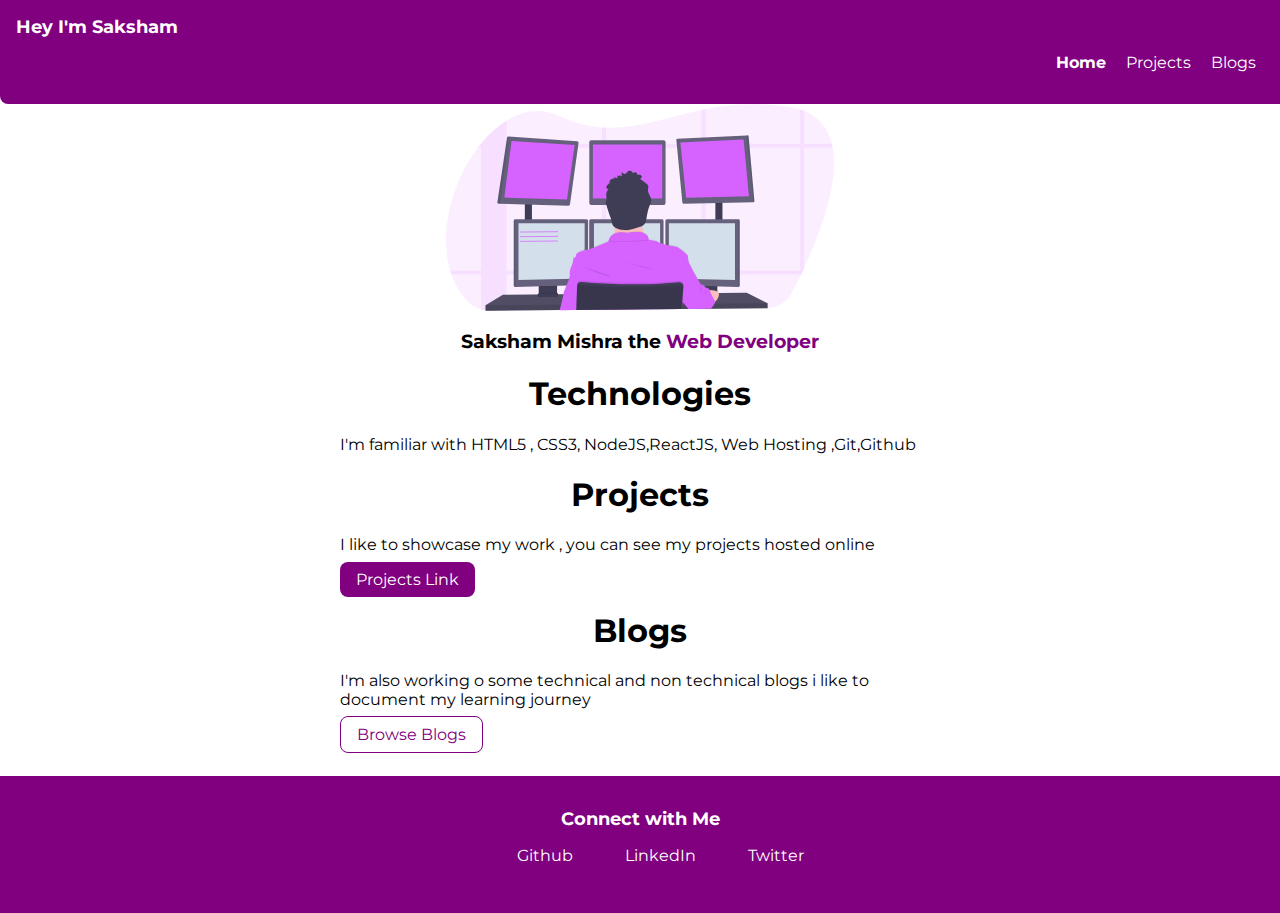
<file: index.html>
<!DOCTYPE html>
<html lang="en">
<head>
    <meta charset="UTF-8">
    <meta http-equiv="X-UA-Compatible" content="IE=edge">
    <meta name="viewport" content="width=device-width, initial-scale=1.0">
    <title>Home for Saksham Mishra</title>
    <link href="styles.css" rel="stylesheet">

</head>
<body>
    
    <nav class="navigation conatiner">
       
    <div class="nav-brand">
    Hey I'm Saksham
    </div>
    <ul class="list-non-bullet
    nav-pills">
        
        <li class="list-item-inline ">
            <a class="link active-link" href="index.html">Home</a>
        </li >
        <li class="list-item-inline">
            <a class="link" href="projects.html">Projects</a>
        </li>
        <li class="list-item-inline ">
            <a class="link " href="blogs.html">Blogs</a>
        </li >
        
        </ul>
        </nav>
        <header class="hero">
        
        <img  class="hero-img"
        src="images/hero.svg">
        <h3 class="hero-heading">Saksham Mishra the <span class
            = "class">Web Developer</span></h3>
    </header>
    <section class="section  container container-center">
        <h1>Technologies</h1>
        <p>I'm familiar with HTML5 , CSS3, NodeJS,ReactJS, Web Hosting ,Git,Github </p>
        </section>
        <footer>
            <section class="section conatainer container-center">
                <h1>Projects </h1>
                <p> I like to showcase my work , you can see my projects hosted online</p>
                
                <a class=" Link Link-primary "
                href="projects.html">Projects Link</a>



                </section>
                <section class="section conatainer container-center">
                    <h1>Blogs </h1>
                    <p> I'm also working o some technical and non technical blogs i like to document my learning journey</p>
                    
                    <a class=" Link Link-secondary "
                    href="blogs.html"> Browse Blogs </a>
    
    
    
                    </section>
                    
                    <footer class="footer container">
                    <div class="footer-header">Connect with Me</div>
                    
                    <ul class="social-links list-non-bullet ">
                        <li class = "list-item-inline"><a class="Link" href="https://github.com/sakshammishra952">Github</a></li>
        
                            <li class = "list-item-inline"><a class="Link" href="https://www.linkedin.com/in/saksham-mishra-297b3b201">LinkedIn</a></li>
                                <li class = "list-item-inline"><a class="Link" href="https://twitter.com/sakshammishraa">Twitter</a></li>
                        
                        
                    </ul>
                </footer>
    


    
</body>
</html>
</file>
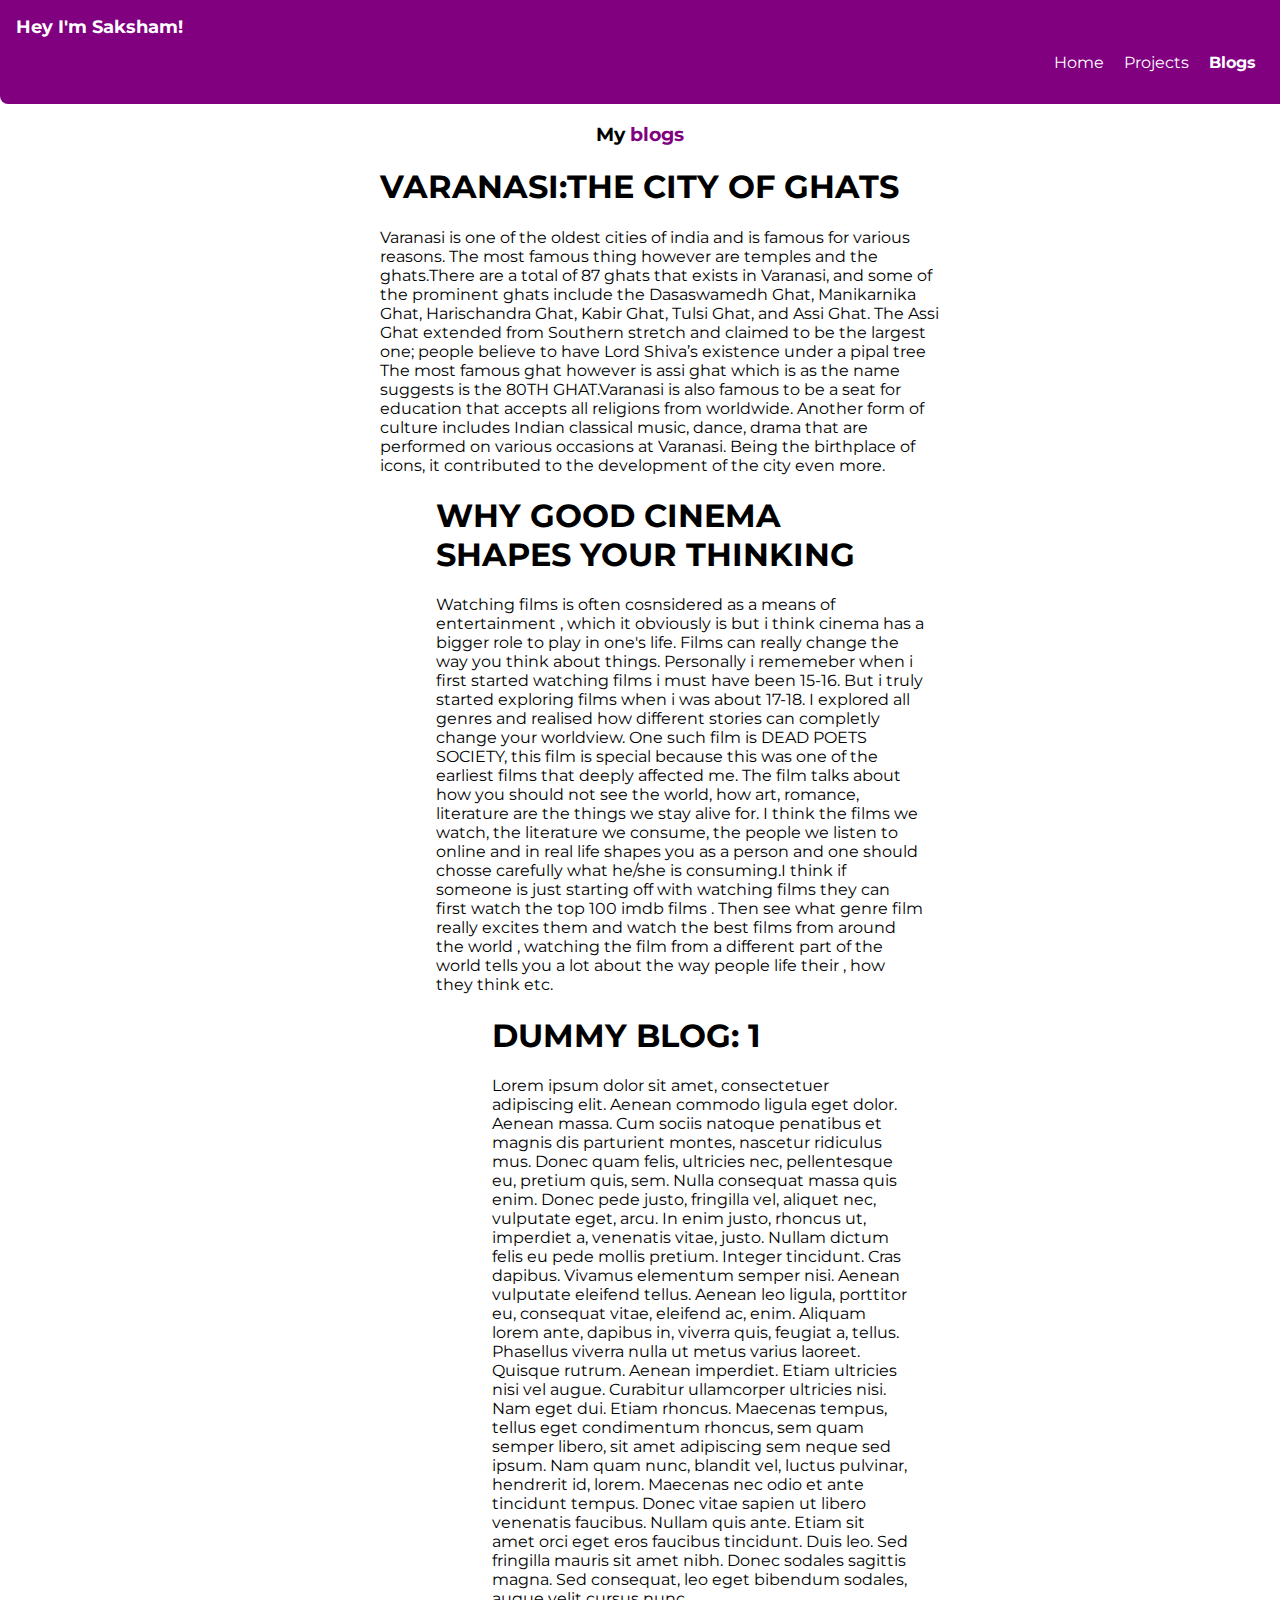
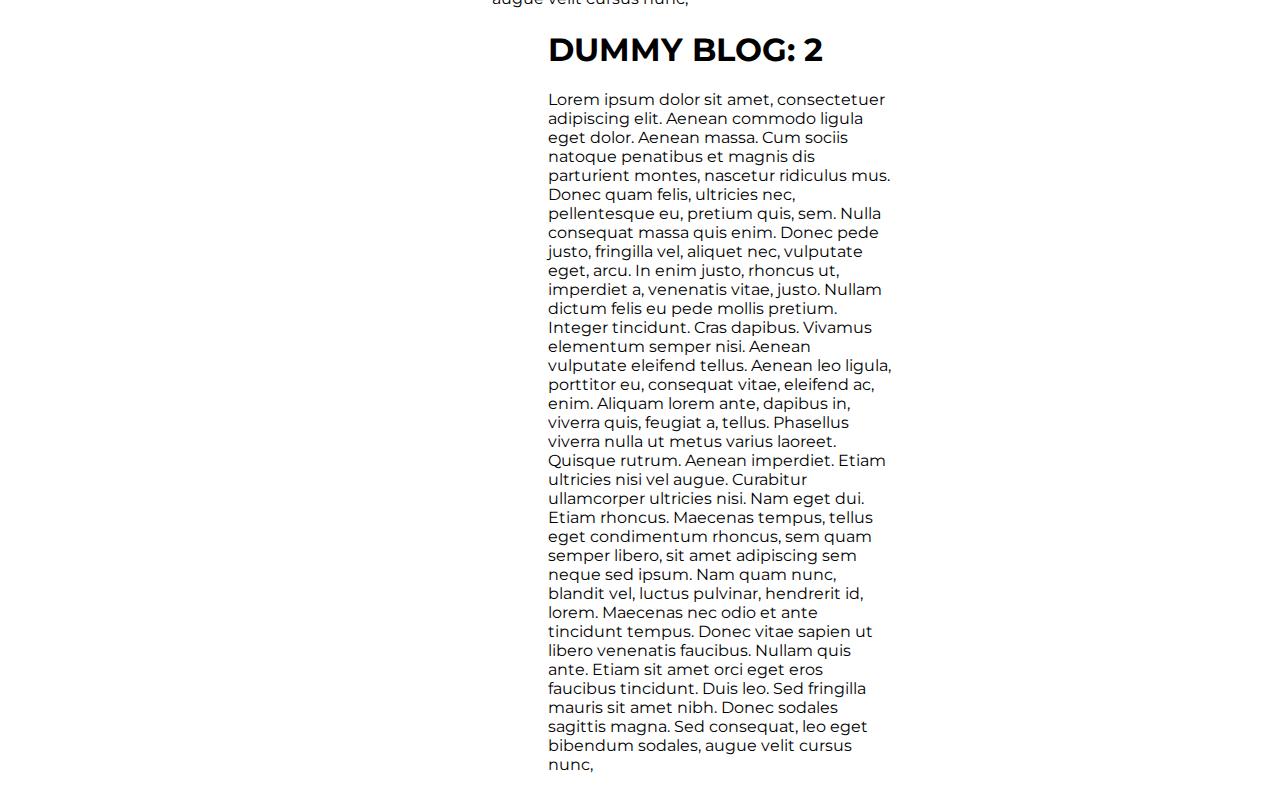
<file: blogs.html>
<!DOCTYPE html>
<html lang="en">
<head>
    <meta charset="UTF-8">
    <meta http-equiv="X-UA-Compatible" content="IE=edge">
    <meta name="viewport" content="width=device-width, initial-scale=1.0">
    <title>Blogs</title>
    <link href="styles.css" rel="stylesheet">


</head>
<body>
    <nav class="navigation conatiner">
       
        <div class="nav-brand">
        Hey I'm Saksham!
        </div>
        <ul class="list-non-bullet
        nav-pills">
            
            <li class="list-item-inline ">
                <a class="link " href="index.html">Home</a>
            </li >
            <li class="list-item-inline">
                <a class="link" href="projects.html">Projects</a>
            </li>
            <li class="list-item-inline ">
                <a class="link active-link " href="blogs.html">Blogs</a>
            </li >
            
            </ul>
            </nav>
    <header class="hero">
        
        
        <h3 class="hero-heading">My <span class
            = "class">blogs</span></h3>
    </header>
    <div class="container container-center">
        <ul class="list-non-bullet">
                   <li> <h1>VARANASI:THE CITY OF GHATS</h1></li>
                    <p>
                        Varanasi is one of the oldest cities of india and is famous for various reasons. The most famous thing however are
                        temples and the ghats.There are a total of 87 ghats that exists in Varanasi, and some of the prominent ghats include the Dasaswamedh Ghat, Manikarnika Ghat, Harischandra Ghat, Kabir Ghat, Tulsi Ghat, and Assi Ghat. The Assi Ghat extended from Southern stretch and claimed to be the largest one; people believe to have Lord Shiva’s existence under a pipal tree
                          The most famous ghat however is assi ghat which is as the name suggests is the 80TH GHAT.Varanasi is also famous to be a seat for education that accepts all religions from worldwide. Another form of culture includes Indian classical music, dance, drama that are performed on various occasions at Varanasi. Being the birthplace of icons, it contributed to the development of the city even more.
                    </p>
    <div class="container container-center">
        <ul class="list-non-bullet">
                   <li> <h1>WHY GOOD CINEMA SHAPES YOUR THINKING</h1></li>
                    <p>Watching films is often cosnsidered as a means of entertainment , which it obviously is but i think cinema has a bigger role to play 
                        in one's life. Films can really change the way  you think about things. Personally i rememeber when i first started watching films i
                        must have been 15-16. But i truly started exploring films when i was about 17-18. I explored all genres and realised how different stories 
                        can completly change your worldview. One such film is DEAD POETS SOCIETY, this film is special because this was one of the earliest 
                        films that deeply affected me. The film talks about how you should not see the world, how art, romance, literature are the things we 
                        stay alive for. I think the films we watch, the literature we consume, the people we listen to online and in real life shapes you as a 
                        person and one should chosse carefully what he/she is consuming.I think if someone is just starting off with watching films they can first
                        watch the top 100 imdb films . Then see what genre film really excites them and watch the best films from around the world , watching the 
                        film from a different part of the world tells you a lot  about the way people life their , how they think etc.

                    </p>
                    <div class="container container-center">
                        <ul class="list-non-bullet">
                                   <li> <h1>DUMMY BLOG: 1</h1></li>
                                    <p></p>
                                        

                                    Lorem ipsum dolor sit amet, consectetuer adipiscing elit. Aenean commodo ligula eget dolor. Aenean massa. Cum sociis natoque penatibus et magnis dis parturient montes, nascetur ridiculus mus. Donec quam felis, ultricies nec, pellentesque eu, pretium quis, sem. Nulla consequat massa quis enim. Donec pede justo, fringilla vel, aliquet nec, vulputate eget, arcu. In enim justo, rhoncus ut, imperdiet a, venenatis vitae, justo. Nullam dictum felis eu pede mollis pretium. Integer tincidunt. Cras dapibus. Vivamus elementum semper nisi. Aenean vulputate eleifend tellus. Aenean leo ligula, porttitor eu, consequat vitae, eleifend ac, enim. Aliquam lorem ante, dapibus in, viverra quis, feugiat a, tellus. Phasellus viverra nulla ut metus varius laoreet. Quisque rutrum. Aenean imperdiet. Etiam ultricies nisi vel augue. Curabitur ullamcorper ultricies nisi. Nam eget dui. Etiam rhoncus. Maecenas tempus, tellus eget condimentum rhoncus, sem quam semper libero, sit amet adipiscing sem neque sed ipsum. Nam quam nunc, blandit vel, luctus pulvinar, hendrerit id, lorem. Maecenas nec odio et ante tincidunt tempus. Donec vitae sapien ut libero venenatis faucibus. Nullam quis ante. Etiam sit amet orci eget eros faucibus tincidunt. Duis leo. Sed fringilla mauris sit amet nibh. Donec sodales sagittis magna. Sed consequat, leo eget bibendum sodales, augue velit cursus nunc,
                                    <div class="container container-center">
                                        <ul class="list-non-bullet">
                                                   <li><h1> DUMMY BLOG: 2</h1></li>
                                                    <p></p>
                                                        
                
                                                    Lorem ipsum dolor sit amet, consectetuer adipiscing elit. Aenean commodo ligula eget dolor. Aenean massa. Cum sociis natoque penatibus et magnis dis parturient montes, nascetur ridiculus mus. Donec quam felis, ultricies nec, pellentesque eu, pretium quis, sem. Nulla consequat massa quis enim. Donec pede justo, fringilla vel, aliquet nec, vulputate eget, arcu. In enim justo, rhoncus ut, imperdiet a, venenatis vitae, justo. Nullam dictum felis eu pede mollis pretium. Integer tincidunt. Cras dapibus. Vivamus elementum semper nisi. Aenean vulputate eleifend tellus. Aenean leo ligula, porttitor eu, consequat vitae, eleifend ac, enim. Aliquam lorem ante, dapibus in, viverra quis, feugiat a, tellus. Phasellus viverra nulla ut metus varius laoreet. Quisque rutrum. Aenean imperdiet. Etiam ultricies nisi vel augue. Curabitur ullamcorper ultricies nisi. Nam eget dui. Etiam rhoncus. Maecenas tempus, tellus eget condimentum rhoncus, sem quam semper libero, sit amet adipiscing sem neque sed ipsum. Nam quam nunc, blandit vel, luctus pulvinar, hendrerit id, lorem. Maecenas nec odio et ante tincidunt tempus. Donec vitae sapien ut libero venenatis faucibus. Nullam quis ante. Etiam sit amet orci eget eros faucibus tincidunt. Duis leo. Sed fringilla mauris sit amet nibh. Donec sodales sagittis magna. Sed consequat, leo eget bibendum sodales, augue velit cursus nunc,
                  
                                    
                                    


    
</body>
</html>
</file>
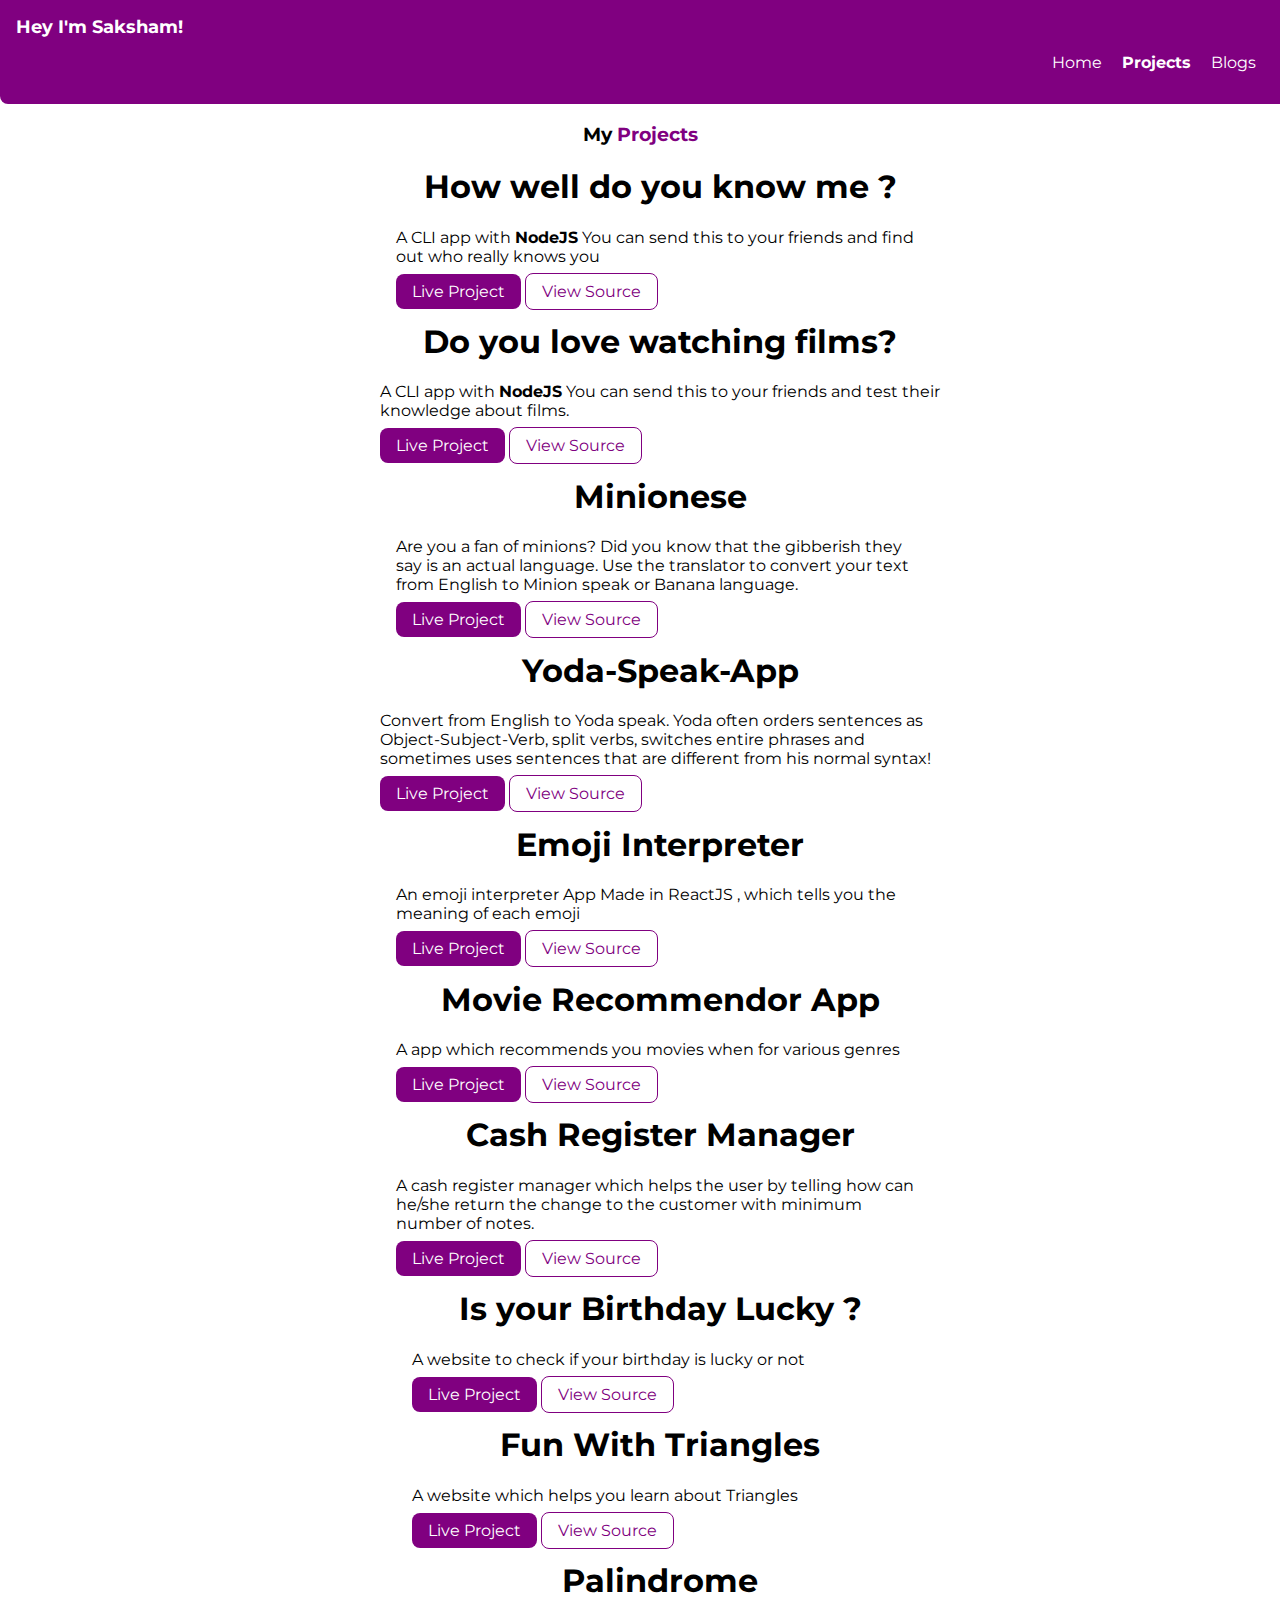
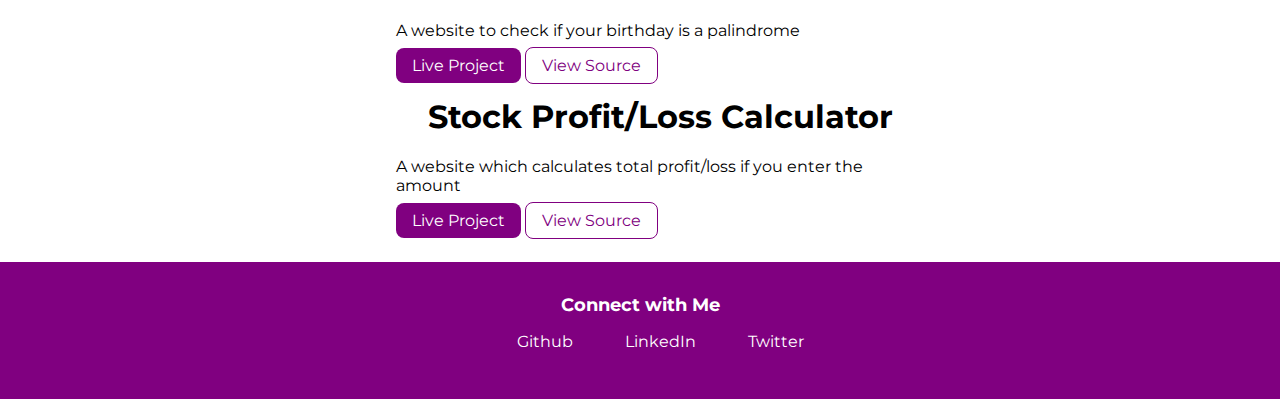
<file: projects.html>
<!DOCTYPE html>
<html lang="en">
<head>
    <meta charset="UTF-8">
    <meta http-equiv="X-UA-Compatible" content="IE=edge">
    <meta name="viewport" content="width=device-width, initial-scale=1.0">
    <title>Projects for Saksham Mishra</title>
    <link href="styles.css" rel="stylesheet">
</head>
<body>
    <nav class="navigation conatiner">
       
        <div class="nav-brand">
        Hey I'm Saksham!
        </div>
        <ul class="list-non-bullet
        nav-pills">
            
            <li class="list-item-inline ">
                <a class="link " href="index.html">Home</a>
            </li >
            <li class="list-item-inline">
                <a class="link active-link" href="projects.html">Projects</a>
            </li>
            <li class="list-item-inline ">
                <a class="link  " href="blogs.html">Blogs</a>
            </li >
            
            </ul>
            </nav>
            <h3 class="hero-heading">My <span class
                = "class">Projects</span></h3>
        </header>
        <div class="container container-center">
<ul class="list-non-bullet">
    <section class="section container container-center">
           <li> <h1>How well do you know me ?</h1></li>
            <p>A CLI app with <strong>NodeJS</strong> You can send this to your friends and find out who really knows you </p>
            <a class=" Link Link-primary" href="https://replit.com/@mishrasaksham/CLI-APP1?v=1">Live Project</a>
            <a class=" Link Link-secondary" href="https://github.com/sakshammishra952/CLI-APP1.git">View Source</a>
            </ul></div>
            
                <section class="section container container-center">
                    
                <ul class="list-non-bullet">
                           <li> <h1>Do you love watching films?</h1></li>
                            <p>A CLI app with <strong>NodeJS</strong> You can send this to your friends and test their knowledge about films. </p>
                            <a class=" Link Link-primary" href="https://replit.com/@mishrasaksham/CLI-APP-2?v=1">Live Project</a>
                            <a class=" Link Link-secondary" href="https://github.com/sakshammishra952/CLI-APP-2.git">View Source</a>
                            </ul></div>
                </section>
                <section class="section container container-center">
                <div class="container container-center">
                    <ul class="list-non-bullet">
                               <li> <h1>Minionese</h1></li>
                                <p>Are you a fan of minions? Did you know that the gibberish they say is an actual language. Use the translator to convert your text from English to Minion speak or Banana language. </p>
                                <a class=" Link Link-primary" href="https://mark-6saksham.netlify.app/">Live Project</a>
                                <a class=" Link Link-secondary" href="https://github.com/sakshammishra952/Banana-Speak-App.git">View Source</a>
                                </ul></div>
                                </section>
                                <section class="section container container-center">
                    
                                    <ul class="list-non-bullet">
                                               <li> <h1>Yoda-Speak-App</h1></li>
                                                <p>Convert from English to Yoda speak. Yoda often orders sentences as Object-Subject-Verb, split verbs, switches entire phrases and sometimes uses sentences that are different from his normal syntax!</p>
                                                <a class=" Link Link-primary" href="https://mark7-saksham.netlify.app/">Live Project</a>
                                                <a class=" Link Link-secondary" href="https://github.com/sakshammishra952/Yoda-TranslatorApi.git">View Source</a>
                                                </ul></div>
                                    </section>
                                    <section class="section container container-center">
                                    <div class="container container-center">
                                        <ul class="list-non-bullet">
                                                   <li> <h1>Emoji Interpreter</h1></li>
                                                    <p>An emoji interpreter App Made in ReactJS , which tells you the meaning of each emoji </p>
                                                    <a class=" Link Link-primary" href="https://csb-q231zo.netlify.app/">Live Project</a>
                                                    <a class=" Link Link-secondary" href="https://github.com/sakshammishra952/Emoji-Interpreter-.git">View Source</a>
                                                    </ul></div>
                                                    <section class="section container container-center">
                    
                                                        <ul class="list-non-bullet">
                                                                   <li> <h1>Movie Recommendor App</h1></li>
                                                                    <p>A app which recommends you movies when for various genres</p>
                                                                    <a class=" Link Link-primary" href="https://csb-5dxi63.netlify.app/">Live Project</a>
                                                                    <a class=" Link Link-secondary" href="https://github.com/sakshammishra952/Movie-Recommendor-App.git">View Source</a>
                                                                    </ul></div>
                                                        </section>
                                                    <section class="section container container-center">
                    
                                                        <ul class="list-non-bullet">
                                                                   <li> <h1>Cash Register Manager</h1></li>
                                                                    <p>A cash register manager which helps the user by telling how can he/she return the change to the customer with minimum number of notes.</p>
                                                                    <a class=" Link Link-primary" href="https://saksham-mark-11.netlify.app/">Live Project</a>
                                                                    <a class=" Link Link-secondary" href="https://github.com/sakshammishra952/Cash-Register-App.git">View Source</a>
                                                                    </ul></div>
                                                        </section>
                                                        <section class="section container container-center">
                                                        <div class="container container-center">
                                                            <ul class="list-non-bullet">
                                                                       <li> <h1>Is your Birthday Lucky ?</h1></li>
                                                                        <p>A website to check if your birthday is lucky or not</p>
                                                                        <a class=" Link Link-primary" href="https://saksham-mark11.netlify.app/ ">Live Project</a>
                                                                        <a class=" Link Link-secondary" href="https://github.com/sakshammishra952/Is-Your-Birthday-Lucky-.git">View Source</a>
                                                                        </ul></div>
                                                                        </section>
                                                                        <section class="section container container-center">

                                                        <div class="container container-center">
                                                            <ul class="list-non-bullet">
                                                                       <li> <h1>Fun With Triangles</h1></li>
                                                                        <p>A website which helps you learn about Triangles </p>
                                                                        <a class=" Link Link-primary" href="https://mark12saksham.netlify.app/ ">Live Project</a>
                                                                        <a class=" Link Link-secondary" href="https://github.com/sakshammishra952/Fun-with-triangles.git"> View Source</a>
                                                                        </ul></div>
                                                                        </section>
                                                                        <section class="section container container-center">
                                                                            
                    
                                                                                <ul class="list-non-bullet">
                                                                                           <li> <h1>Palindrome</h1></li>
                                                                                            <p>A website to check if your birthday is a palindrome </p>
                                                                                            <a class=" Link Link-primary" href="https://mark13saksham.netlify.app/">Live Project</a>
                                                                                            <a class=" Link Link-secondary" href="https://github.com/sakshammishra952/Palindrome-Birthday.git">View Source</a>
                                                                                            </ul></div>
                                                                                </section>
                                                                                
                                                                                <div class="container container-center">
                                                                                    <ul class="list-non-bullet">
                                                                                               <li> <h1>Stock Profit/Loss Calculator </h1></li>
                                                                                                <p>A website which calculates total profit/loss if you enter the amount </p>
                                                                                                <a class=" Link Link-primary" href="https://mark14saksham.netlify.app/ ">Live Project</a>
                                                                                                <a class=" Link Link-secondary" href="https://github.com/sakshammishra952/Stock-Profit-loss-calculator.git"> View Source</a>
                                                                                                </ul></div>
                                                                                                </section>
                                                                                                <footer class="footer container">
                                                                                                    <div class="footer-header">Connect with Me</div>
                                                                                                    
                                                                                                    <ul class="social-links list-non-bullet ">
                                                                                                        <li class = "list-item-inline"><a class="Link" href="https://github.com/sakshammishra952">Github</a></li>
                                                                                        
                                                                                                            <li class = "list-item-inline"><a class="Link" href="https://www.linkedin.com/in/saksham-mishra-297b3b201">LinkedIn</a></li>
                                                                                                                <li class = "list-item-inline"><a class="Link" href="https://twitter.com/sakshammishraa">Twitter</a></li>
                                                                                                        
                                                                                                        
                                                                                                    </ul>
                                                                                                </footer>
                                        
                














        </ul>

    

    
</body>
</html>
</file>
<file: styles.css>
@import url('https://fonts.googleapis.com/css2?family=Montserrat:wght@100;500&family=Zilla+Slab:ital@1&display=swap');

body{
    font-family: 'Montserrat', sans-serif;
    margin: 0px;

}

.container{
    padding-left: 1rem;
    padding-right: 1rem ;
}

.container-center{
    max-width: 600px;
    margin: auto;
}
hr{
    margin: 2rem 0rem ;
}

:root{
    --primary-color:var(--primary-color);
    --gray:#E5E7EB;
    


    



}
.Link{
    text-decoration: none;
    padding: 0.5rem  1rem;
}
.Link-primary{
    background-color: purple;
    border-radius: 0.5rem;
    color: white;
    margin-bottom: 1 rem;
    margin-top: 4 rem;
    
}
.Link-secondary{
    color: purple;
    border-radius: 0.5rem;
    border: 1px solid purple;
    margin-bottom: 1rem;
    margin-top: 1.5 rem;
}

.list-non-bullet{
    list-style: none;
    

}

.list-item-inline{
    display: inline;
    padding: 0 0.5rem;
}

.navigation{
    background-color:purple;
    color: white;
    padding: 1rem;
    
    border-bottom-left-radius : 0.5rem;
    

}
.navigation .nav-pills{
    color: white;
    text-align: right;
}

.navigation .link{
    color: white;
    text-decoration: none;
}
.navigation .nav-brand{
    font-weight: bold;
    font-size: 1.1rem ;
}
.navigation .active-link{
    font-weight: bold;
}
.hero{
    padding: 2 rem;
}
.hero .hero-img {
    max-width: 389px;
    display: block;
    margin: auto;

}
.hero-heading{
    text-align: center;

}
.class{
color: purple;
}

section h1{
    text-align: center;
    padding: 5 rem ;
}
.ow{
    background-color: var(--gray);
    padding: 2rem 14rem;

    border-top-right-radius: 00.5rem;
    border-top-left-radius: 0.5rem;
    border-bottom-left-radius: 00.5rem;
    border-bottom-right-radius: 00.5rem;
    
}

.footer{
    background-color: purple;
    padding: 2rem;
    text-align:center;
    color:white;
    border-top-right-radius: 1 rem;
    margin-top: 2rem;
}

.footer .Link{
    color: white;
}



.footer .ul{
    padding-inline-start: 0px;
}
.footer .footer-header{
    font-weight: bold;
    font-size: large;

}
</file>
